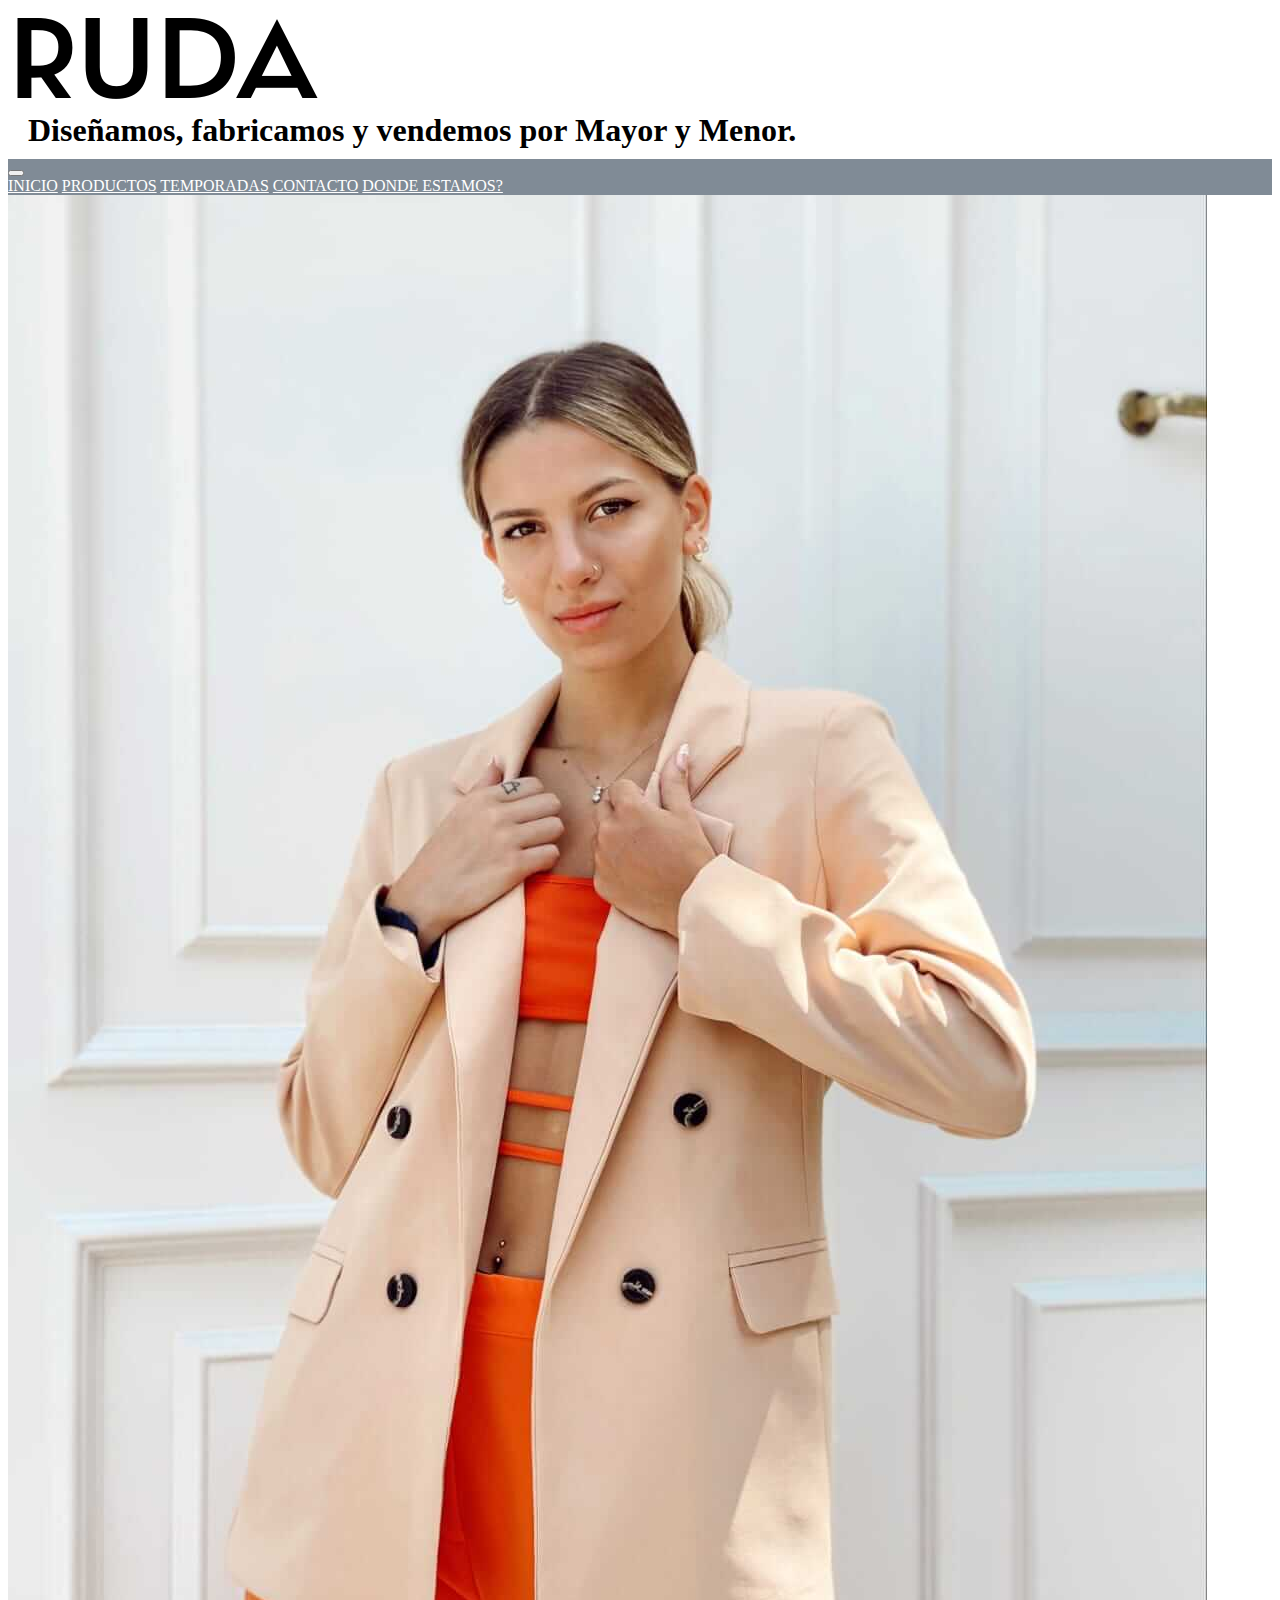
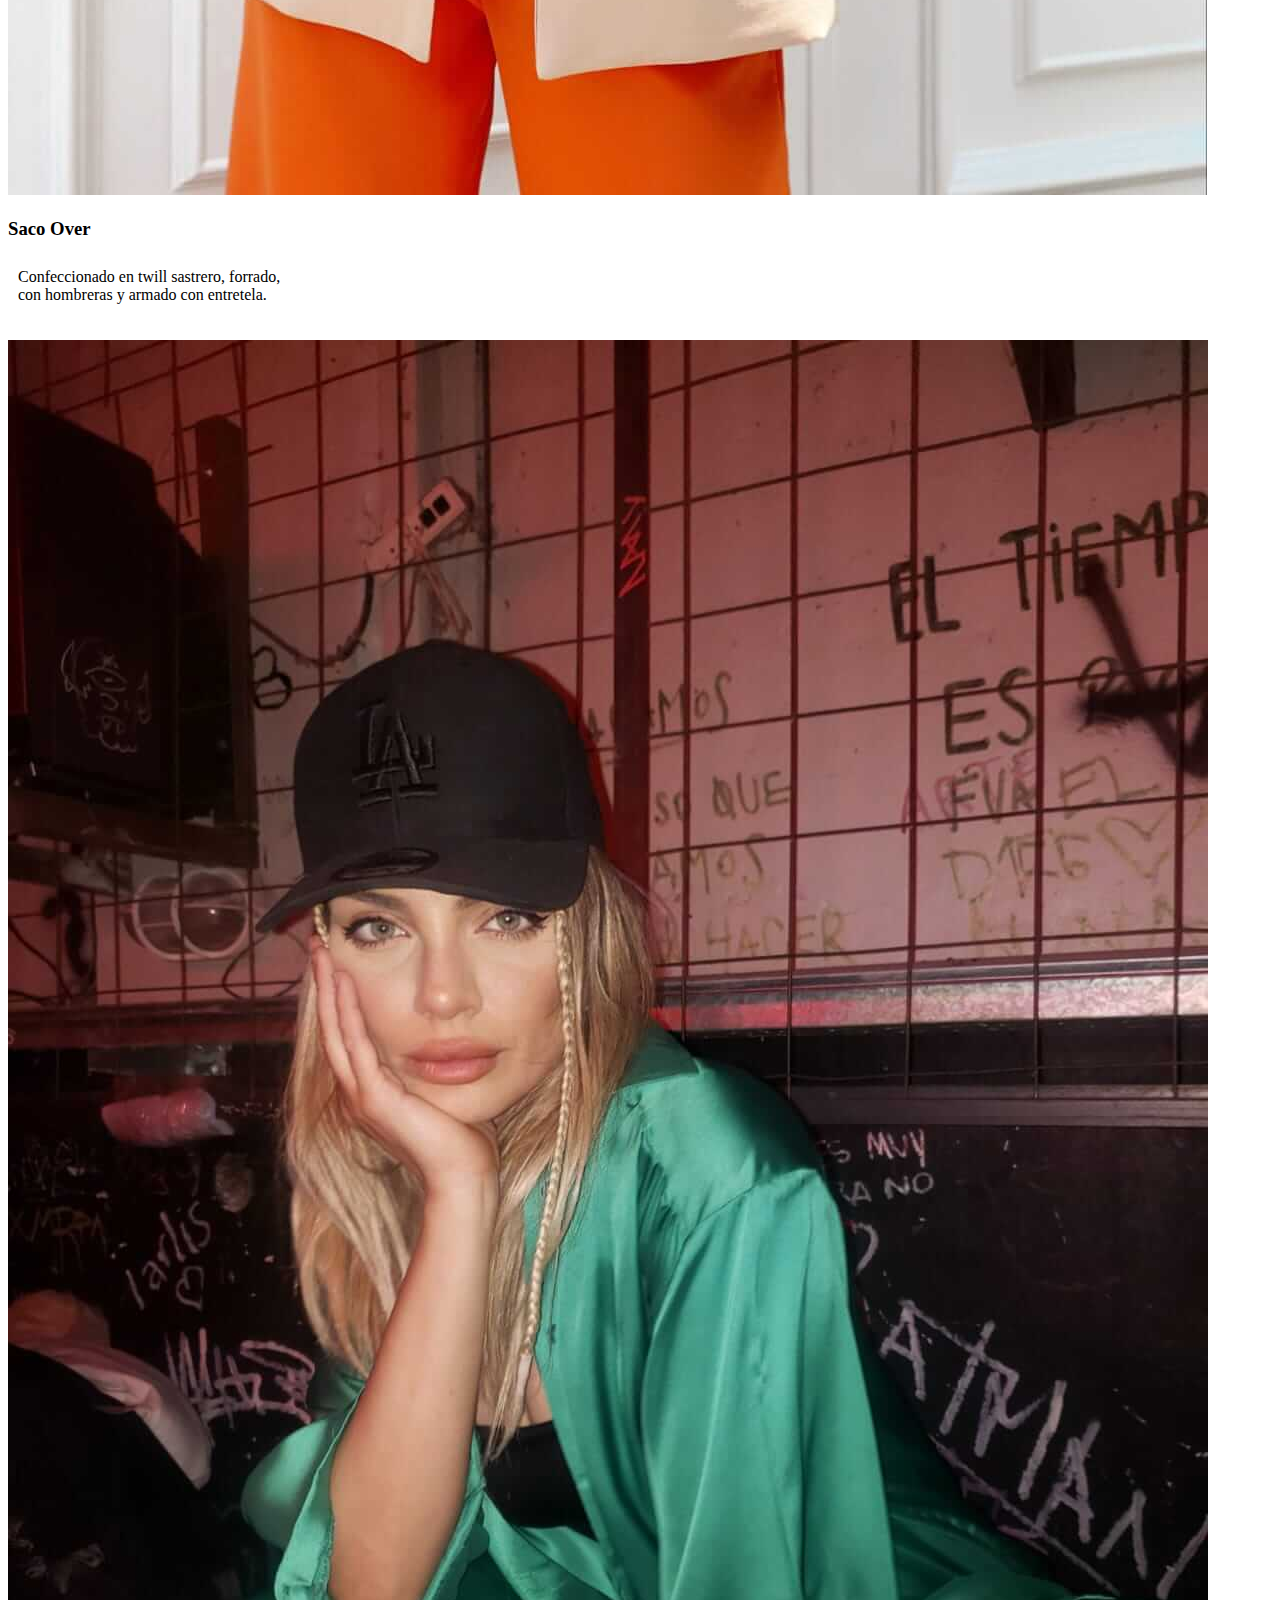
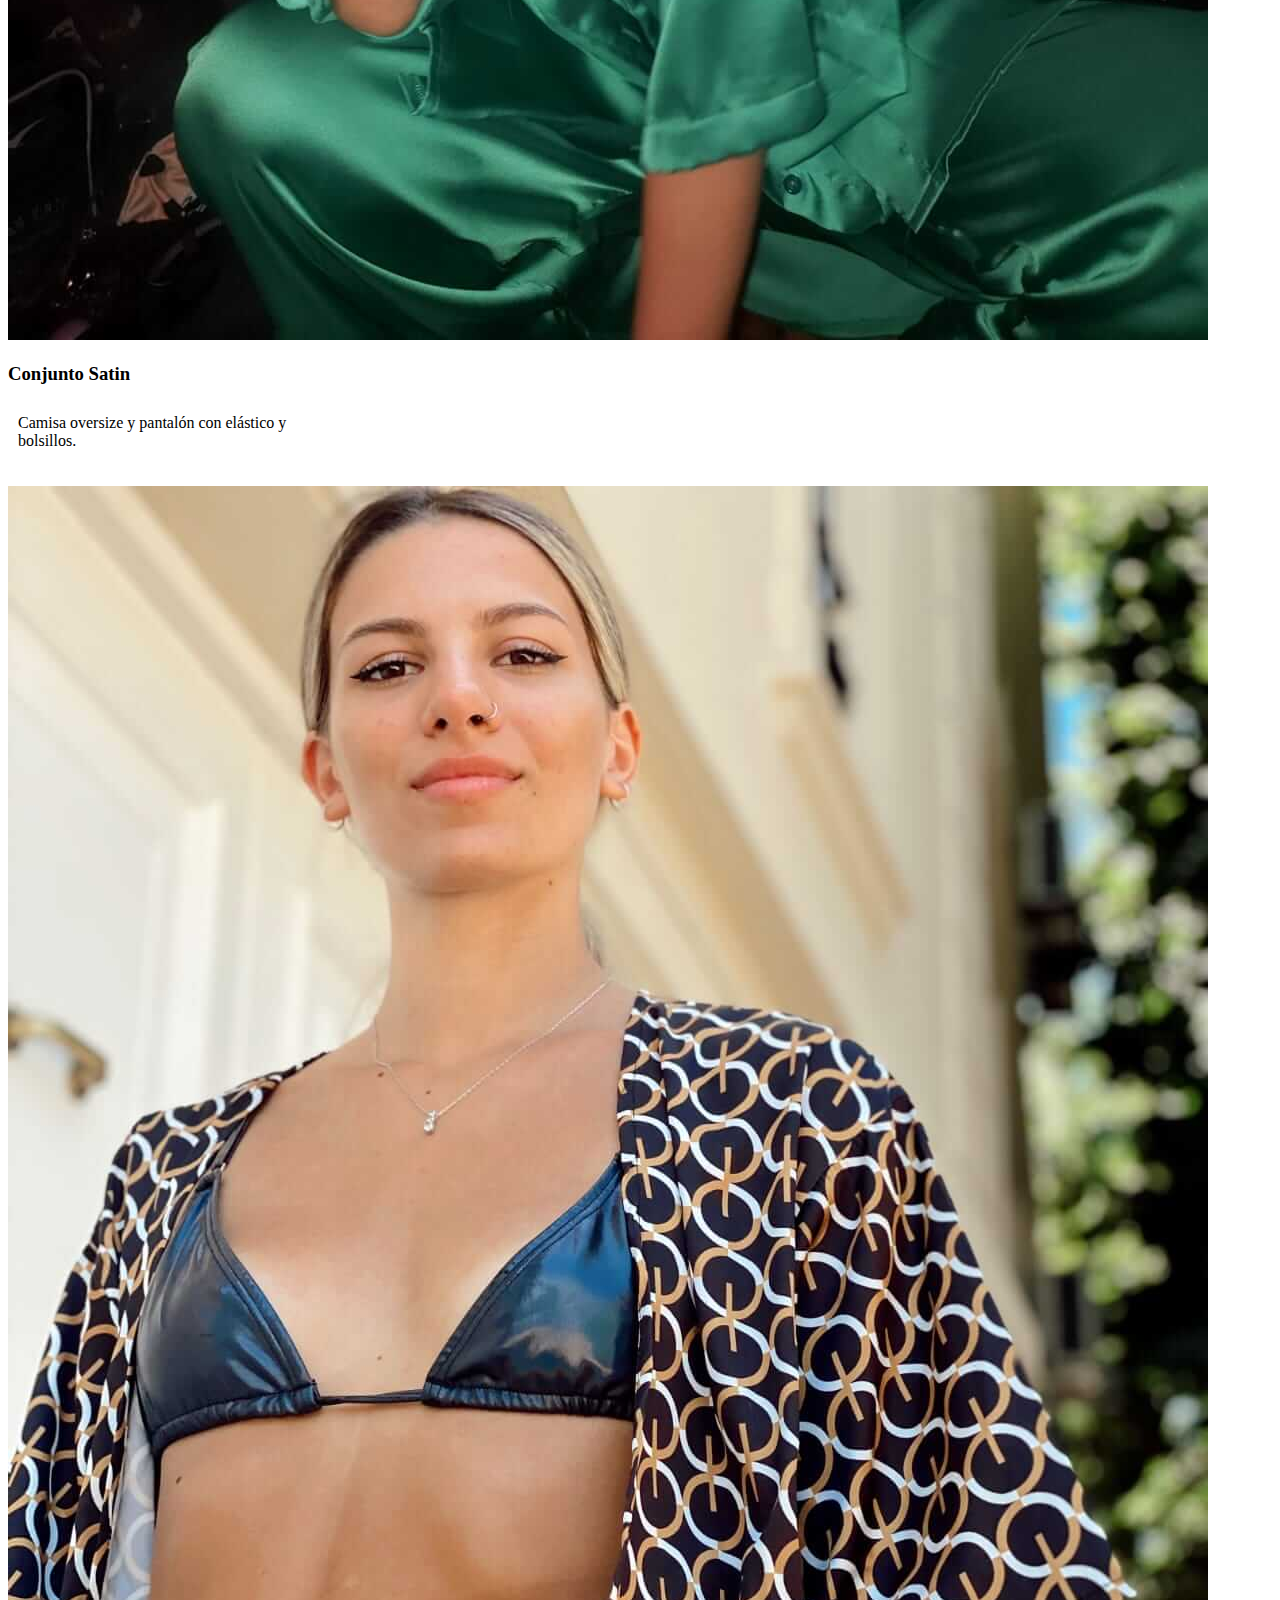
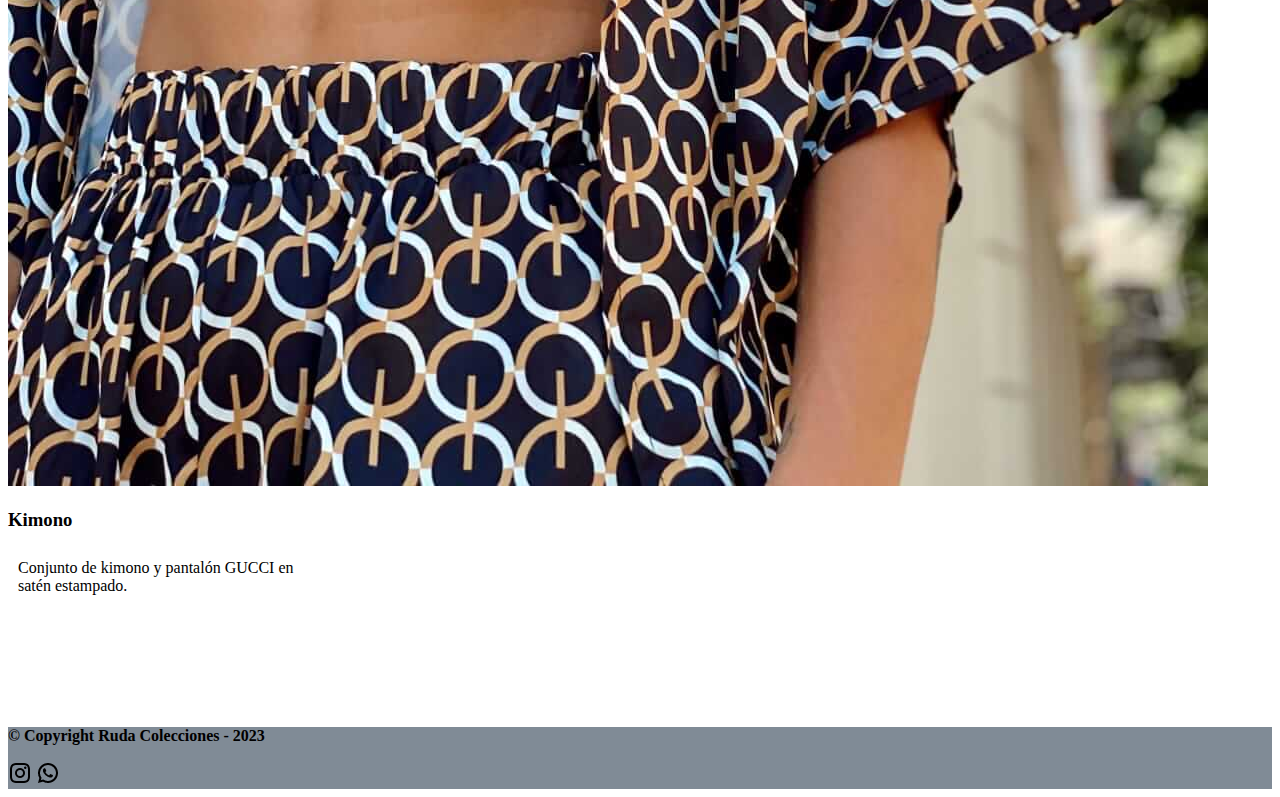
<file: index.html>
<!DOCTYPE html>
<html lang="es">

<head>
    <meta charset="UTF-8">
    <meta http-equiv="X-UA-Compatible" content="IE=edge">
    <meta name="viewport" content="width=device-width, initial-scale=1.0">
    <link rel="shortcut icon" href="images/iconRuda.png">
    <title>Ruda Colecciones</title>
    <!-- Css Bootstrap -->
    <link href="https://cdn.jsdelivr.net/npm/bootstrap@5.3.0-alpha1/dist/css/bootstrap.min.css" rel="stylesheet"
        integrity="sha384-GLhlTQ8iRABdZLl6O3oVMWSktQOp6b7In1Zl3/Jr59b6EGGoI1aFkw7cmDA6j6gD" crossorigin="anonymous">
    <!-- MI CSS -->
    <link rel="stylesheet" href="css/style.css">
</head>

<body class="container-fluid text-center p-0">
    <header class="sticky-top mb-2">
        <a href="index.html">
            <img class="img-efecto" src="images/logoRuda.png" alt="Logo Ruda">
        </a>
        <h1>Diseñamos, fabricamos y vendemos por Mayor y Menor.</h1>
        <!-- Menu de navegacion -->
        <nav class="navbar navbar-expand-lg menu">
            <div class="container-fluid">
                <button class="navbar-toggler ml-auto" type="button" data-bs-toggle="collapse"
                    data-bs-target="#navbarNavAltMarkup" aria-controls="navbarNavAltMarkup" aria-expanded="false"
                    aria-label="Toggle navigation">
                    <span class="navbar-toggler-icon"></span>
                </button>
                <div class="collapse navbar-collapse" id="navbarNavAltMarkup">
                    <div class="navbar-nav mx-auto">
                        <a class="link navbar-brand" href="index.html">INICIO</a>
                        <a class="link navbar-brand" aria-current="page" href="html/productos.html">PRODUCTOS</a>
                        <a class="link navbar-brand" href="html/temporadas.html">TEMPORADAS</a>
                        <a class="link navbar-brand" href="html/contacto.html">CONTACTO</a>
                        <a class="link navbar-brand" href="html/dondeestamos.html">DONDE ESTAMOS?</a>
                    </div>
                </div>
            </div>
        </nav>
    </header>
    <main class="container-fluid main-margin">
        <div class="row mt-5">
            <div class="col-lg-4 col-md-6 col-sm-12 ">
                <div class="imagen">
                    <img class="img-fluid rounded" src="images/fotos/sacooverbeige.jpg" alt="Saco Over Beige">
                    <h3>Saco Over</h3>
                    <p>Confeccionado en twill sastrero, forrado, con hombreras y armado con entretela.</p>
                </div>
            </div>
            <div class="col-lg-4 col-md-6 col-sm-12">
                <div class="imagen">
                    <img class="img-fluid rounded" src="images/fotos/satinverde.jpg" alt="Satin Verde">
                    <h3>Conjunto Satin</h3>
                    <p> Camisa oversize y pantalón con elástico y bolsillos.</p>
                </div>
            </div>
            <div class="col-lg-4 col-md-12 col-sm-12">
                <div class="imagen">
                    <img class="img-fluid rounded" src="images/fotos/kimonogucci.jpg" alt="Kimono GUCCI">
                    <h3>Kimono</h3>
                    <p>Conjunto de kimono y pantalón GUCCI en satén estampado.</p>
                </div>
            </div>
        </div>
    </main>
    <footer class="fixed-bottom p-2">
        <p class="m-1">© Copyright Ruda Colecciones - 2023</p>
        <!-- Enlaces a RRSS -->
        <div>
            <a href="https://www.instagram.com/ruda_colecciones/?hl=es" target="_blank"><img class="img-efecto"
                    src="images/iconInstagram.png" alt="Icono Instagram"></a>
            <a href="https://api.whatsapp.com/send?phone=541159971385&text=Hola+Ruda%21" target="_blank"><img
                    class="img-efecto" src="images/iconWhatsapp.png" alt="Icono Whatsapp"></a>
        </div>
    </footer>

    <!-- Script de Bootstrap -->
    <script src="https://cdn.jsdelivr.net/npm/bootstrap@5.3.0-alpha1/dist/js/bootstrap.bundle.min.js"
        integrity="sha384-w76AqPfDkMBDXo30jS1Sgez6pr3x5MlQ1ZAGC+nuZB+EYdgRZgiwxhTBTkF7CXvN"
        crossorigin="anonymous"></script>
</body>

</html>
</file>
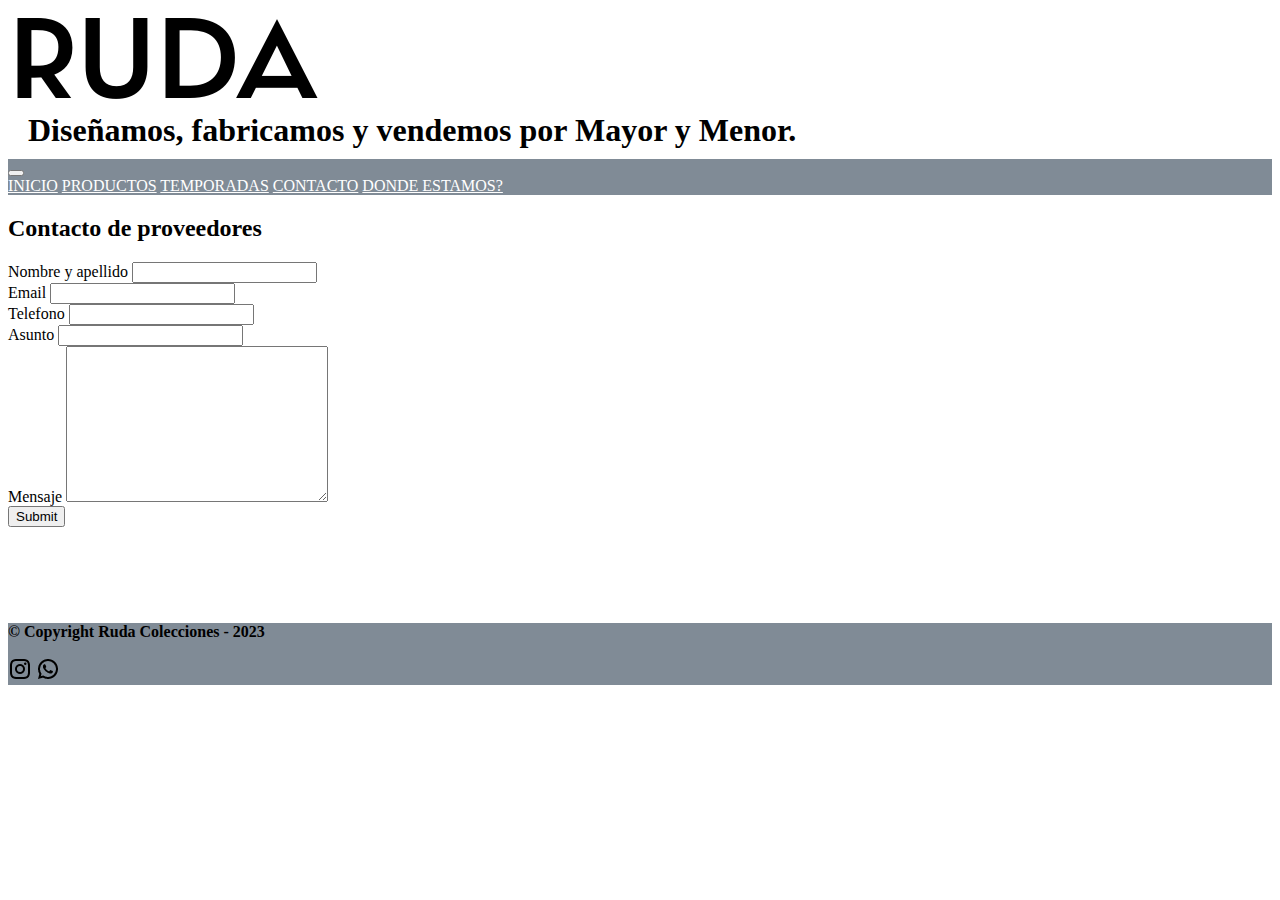
<file: html/contacto.html>
<!DOCTYPE html>
<html lang="es">

<head>
    <meta charset="UTF-8">
    <meta http-equiv="X-UA-Compatible" content="IE=edge">
    <meta name="viewport" content="width=device-width, initial-scale=1.0">
    <link rel="shortcut icon" href="../images/iconRuda.png">
    <title>Contacto | Ruda Colecciones</title>
    <meta name="description" content="Contacto de proveedores para venta de telas.">
    <!-- Css Bootstrap -->
    <link href="https://cdn.jsdelivr.net/npm/bootstrap@5.3.0-alpha1/dist/css/bootstrap.min.css" rel="stylesheet"
        integrity="sha384-GLhlTQ8iRABdZLl6O3oVMWSktQOp6b7In1Zl3/Jr59b6EGGoI1aFkw7cmDA6j6gD" crossorigin="anonymous">
    <!-- MI CSS -->
    <link rel="stylesheet" href="../css/style.css">
</head>

<body class="container-fluid text-center p-0">
    <header class="sticky-top mb-2">
        <a href="../index.html">
            <img class="img-efecto" src="../images/logoRuda.png" alt="Logo Ruda">
        </a>
        <h1>Diseñamos, fabricamos y vendemos por Mayor y Menor.</h1>
        <!-- Menu de navegacion -->
        <nav class="navbar navbar-expand-lg menu">
            <div class="container-fluid">
                <button class="navbar-toggler ml-auto" type="button" data-bs-toggle="collapse"
                    data-bs-target="#navbarNavAltMarkup" aria-controls="navbarNavAltMarkup" aria-expanded="false"
                    aria-label="Toggle navigation">
                    <span class="navbar-toggler-icon"></span>
                </button>
                <div class="collapse navbar-collapse" id="navbarNavAltMarkup">
                    <div class="navbar-nav mx-auto">
                        <a class="link navbar-brand" href="../index.html">INICIO</a>
                        <a class="link navbar-brand" aria-current="page" href="productos.html">PRODUCTOS</a>
                        <a class="link navbar-brand" href="temporadas.html">TEMPORADAS</a>
                        <a class="link navbar-brand" href="contacto.html">CONTACTO</a>
                        <a class="link navbar-brand" href="dondeestamos.html">DONDE ESTAMOS?</a>
                    </div>
                </div>
            </div>
        </nav>
    </header>
    <main class="main-margin">
        <h2>Contacto de proveedores</h2>
        <div class="container  versionmobile border rounded shadow-sm p-3 mb-5 bg-light">
            <form class="row g-3">
                <div class="col-md-6">
                    <label for="nombre" class="form-label">Nombre y apellido</label>
                    <input type="text" class="form-control" id="nombre">
                </div>
                <div class="col-md-6">
                    <label for="email" class="form-label">Email</label>
                    <input type="email" class="form-control" id="email">
                </div>
                <div class="col-md-6">
                    <label for="telefono" class="form-label">Telefono</label>
                    <input type="telefono" class="form-control" id="telefono">
                </div>
                <div class="col-md-6">
                    <label for="asunto" class="form-label">Asunto</label>
                    <input type="asunto" class="form-control" id="asunto">
                </div>
                <div class="col-md-12">
                    <label for="mensaje" class="form-label">Mensaje</label>
                    <textarea name="" class="form-control" id="mensaje" cols="30" rows="10"></textarea>
                </div>
                <div class="col-md-12 mb-3">
                    <input type="submit" class="btn btn-secondary btn-lg img-efecto">
                </div>
            </form>
        </div>
    </main>
    <footer class="fixed-bottom p-2">
        <p class="m-1">© Copyright Ruda Colecciones - 2023</p>
        <!-- Enlaces a RRSS -->
        <div>
            <a href="https://www.instagram.com/ruda_colecciones/?hl=es" target="_blank"><img class="img-efecto"
                    src="../images/iconInstagram.png" alt="Icono Instagram"></a>
            <a href="https://api.whatsapp.com/send?phone=541159971385&text=Hola+Ruda%21" target="_blank"><img
                    class="img-efecto" src="../images/iconWhatsapp.png" alt="Icono Whatsapp"></a>
        </div>
    </footer>

    <!-- Script de Bootstrap -->
    <script src="https://cdn.jsdelivr.net/npm/bootstrap@5.3.0-alpha1/dist/js/bootstrap.bundle.min.js"
        integrity="sha384-w76AqPfDkMBDXo30jS1Sgez6pr3x5MlQ1ZAGC+nuZB+EYdgRZgiwxhTBTkF7CXvN"
        crossorigin="anonymous"></script>
</body>

</html>
</file>
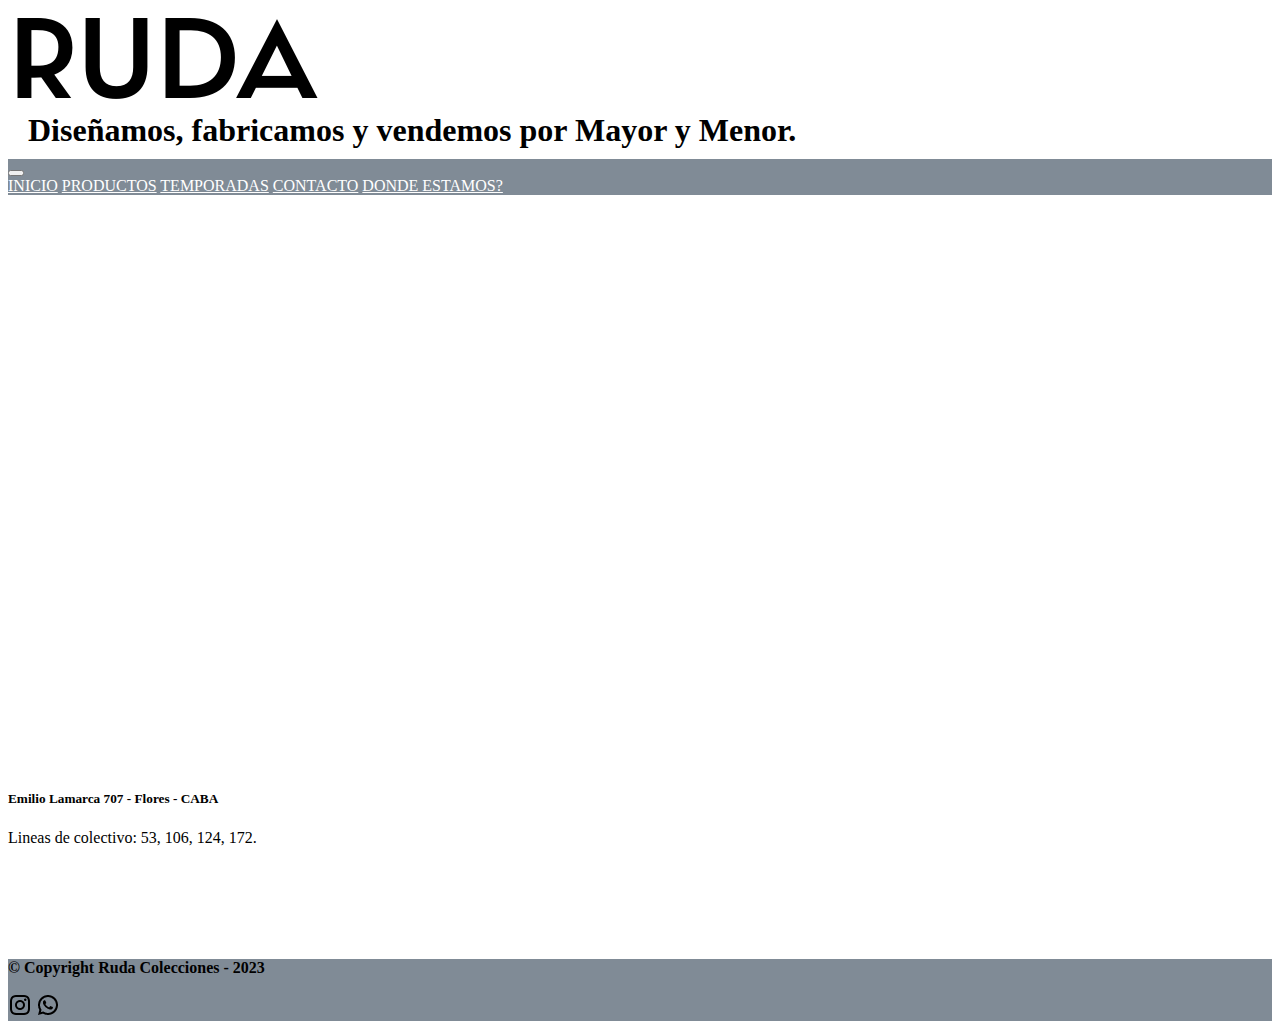
<file: html/dondeestamos.html>
<!DOCTYPE html>
<html lang="es">

<head>
    <meta charset="UTF-8">
    <meta http-equiv="X-UA-Compatible" content="IE=edge">
    <meta name="viewport" content="width=device-width, initial-scale=1.0">
	<link rel="shortcut icon" href="../images/iconRuda.png">
    <title>Ruda Colecciones</title>
    <!-- Css Bootstrap -->
    <link href="https://cdn.jsdelivr.net/npm/bootstrap@5.3.0-alpha1/dist/css/bootstrap.min.css" rel="stylesheet"
        integrity="sha384-GLhlTQ8iRABdZLl6O3oVMWSktQOp6b7In1Zl3/Jr59b6EGGoI1aFkw7cmDA6j6gD" crossorigin="anonymous">
    <!-- MI CSS -->
    <link rel="stylesheet" href="../css/style.css">
</head>

<body class="container-fluid text-center p-0">
    <header class="sticky-top mb-2">
        <a href="../index.html">
            <img class="img-efecto" src="../images/logoRuda.png" alt="Logo Ruda">
        </a>
        <h1>Diseñamos, fabricamos y vendemos por Mayor y Menor.</h1>
        <!-- Menu de navegacion -->
        <nav class="navbar navbar-expand-lg menu">
            <div class="container-fluid">
                <button class="navbar-toggler ml-auto" type="button" data-bs-toggle="collapse"
                    data-bs-target="#navbarNavAltMarkup" aria-controls="navbarNavAltMarkup" aria-expanded="false"
                    aria-label="Toggle navigation">
                    <span class="navbar-toggler-icon"></span>
                </button>
                <div class="collapse navbar-collapse" id="navbarNavAltMarkup">
                    <div class="navbar-nav mx-auto">
                        <a class="link navbar-brand" href="../index.html">INICIO</a>
                        <a class="link navbar-brand" aria-current="page" href="productos.html">PRODUCTOS</a>
                        <a class="link navbar-brand" href="temporadas.html">TEMPORADAS</a>
                        <a class="link navbar-brand" href="contacto.html">CONTACTO</a>
                        <a class="link navbar-brand" href="dondeestamos.html">DONDE ESTAMOS?</a>
                    </div>
                </div>
            </div>
        </nav>
    </header>
    <main class="main-margin">
        <iframe class="maps container-fluid w-75 border rounded shadow-sm"
            src="https://www.google.com/maps/embed?pb=!1m18!1m12!1m3!1d3283.1788579122203!2d-58.48234468421647!3d-34.62492016612841!2m3!1f0!2f0!3f0!3m2!1i1024!2i768!4f13.1!3m3!1m2!1s0x95bcc9eb58988591%3A0x38b5b58b73818754!2sEmilio%20Lamarca%20707%2C%20C1407DFO%20CABA!5e0!3m2!1ses!2sar!4v1674505797867!5m2!1ses!2sar"
            style="border:0;" allowfullscreen="" loading="lazy" referrerpolicy="no-referrer-when-downgrade">
        </iframe>
        <h5>Emilio Lamarca 707 - Flores - CABA</h5>
        <p>Lineas de colectivo: 53, 106, 124, 172.</p>
    </main>
    <footer class="fixed-bottom p-2">
        <p class="m-1">© Copyright Ruda Colecciones - 2023</p>
        <!-- Enlaces a RRSS -->
        <div>
            <a href="https://www.instagram.com/ruda_colecciones/?hl=es" target="_blank"><img class="img-efecto"
                    src="../images/iconInstagram.png" alt="Icono Instagram"></a>
            <a href="https://api.whatsapp.com/send?phone=541159971385&text=Hola+Ruda%21" target="_blank"><img class="img-efecto"
                    src="../images/iconWhatsapp.png" alt="Icono Whatsapp"></a>
        </div>
    </footer>

    <!-- Script de Bootstrap -->
    <script src="https://cdn.jsdelivr.net/npm/bootstrap@5.3.0-alpha1/dist/js/bootstrap.bundle.min.js"
        integrity="sha384-w76AqPfDkMBDXo30jS1Sgez6pr3x5MlQ1ZAGC+nuZB+EYdgRZgiwxhTBTkF7CXvN"
        crossorigin="anonymous"></script>
</body>

</html>
</file>
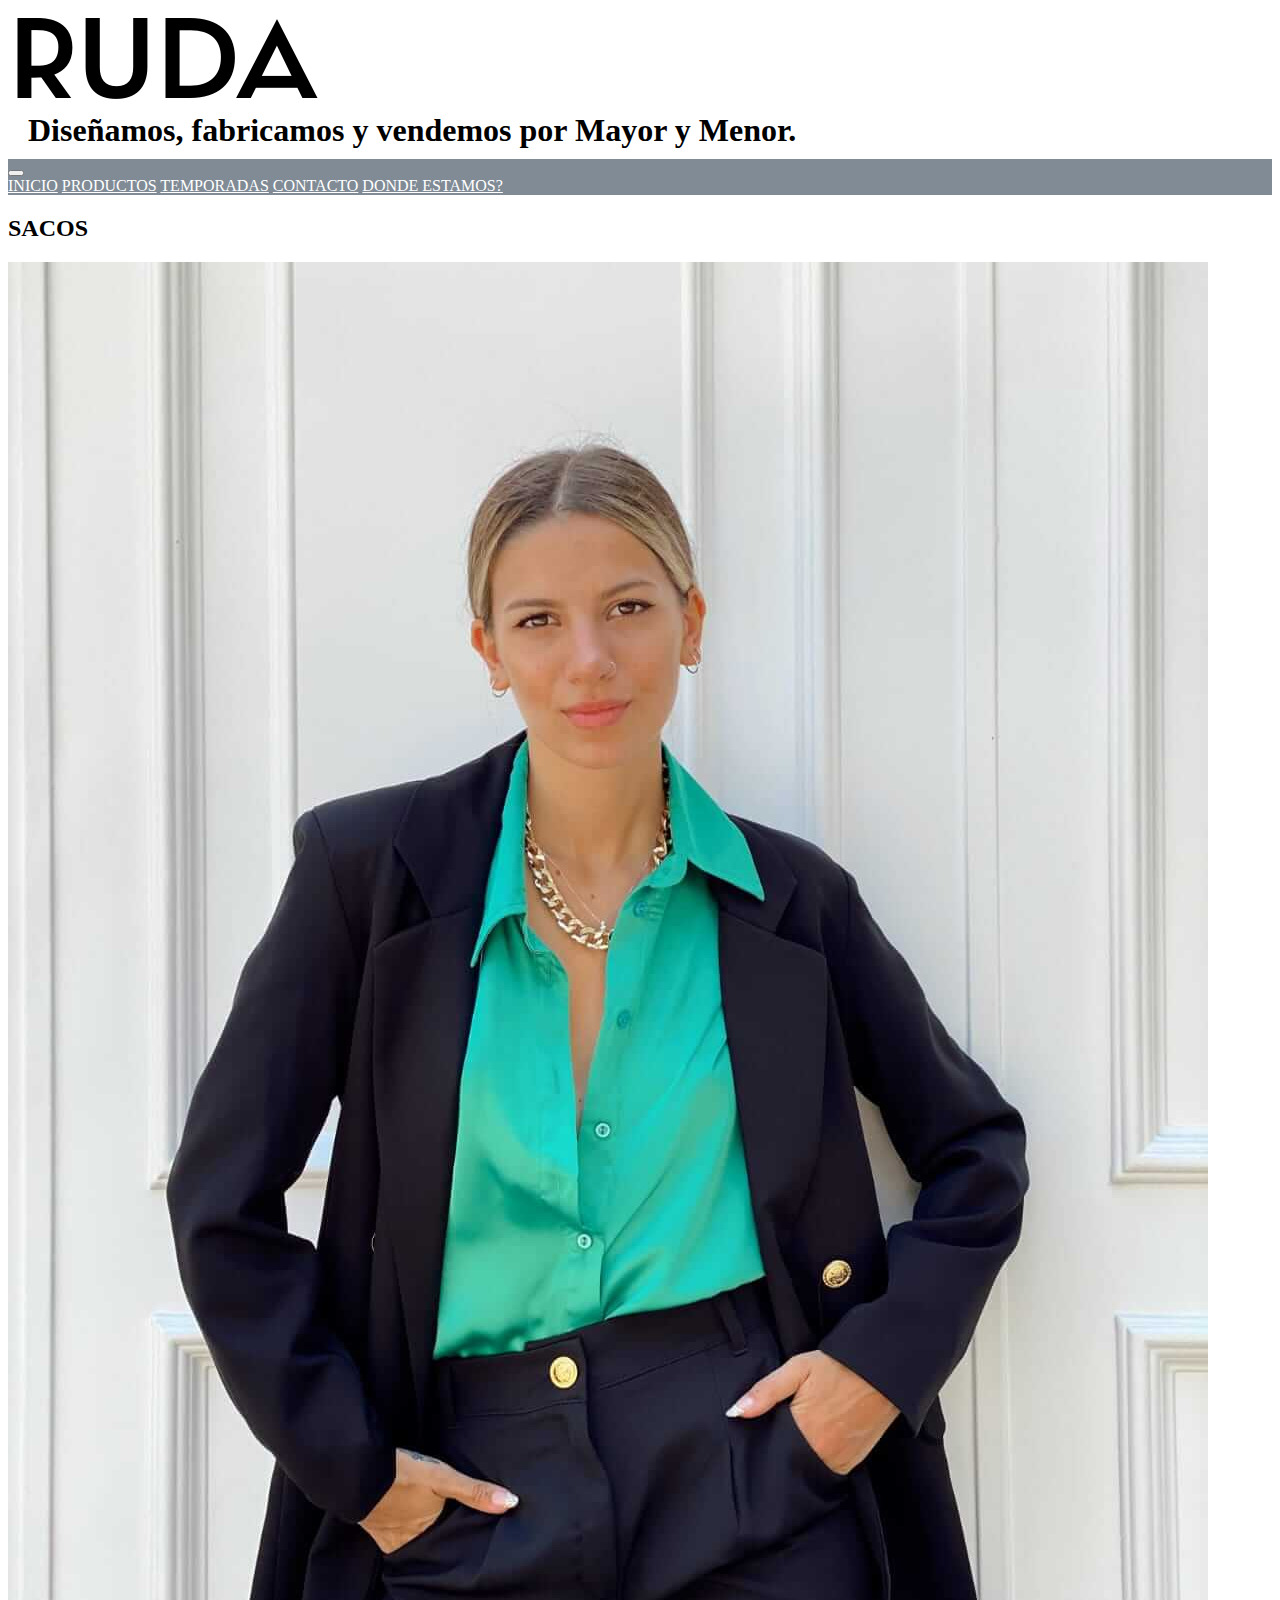
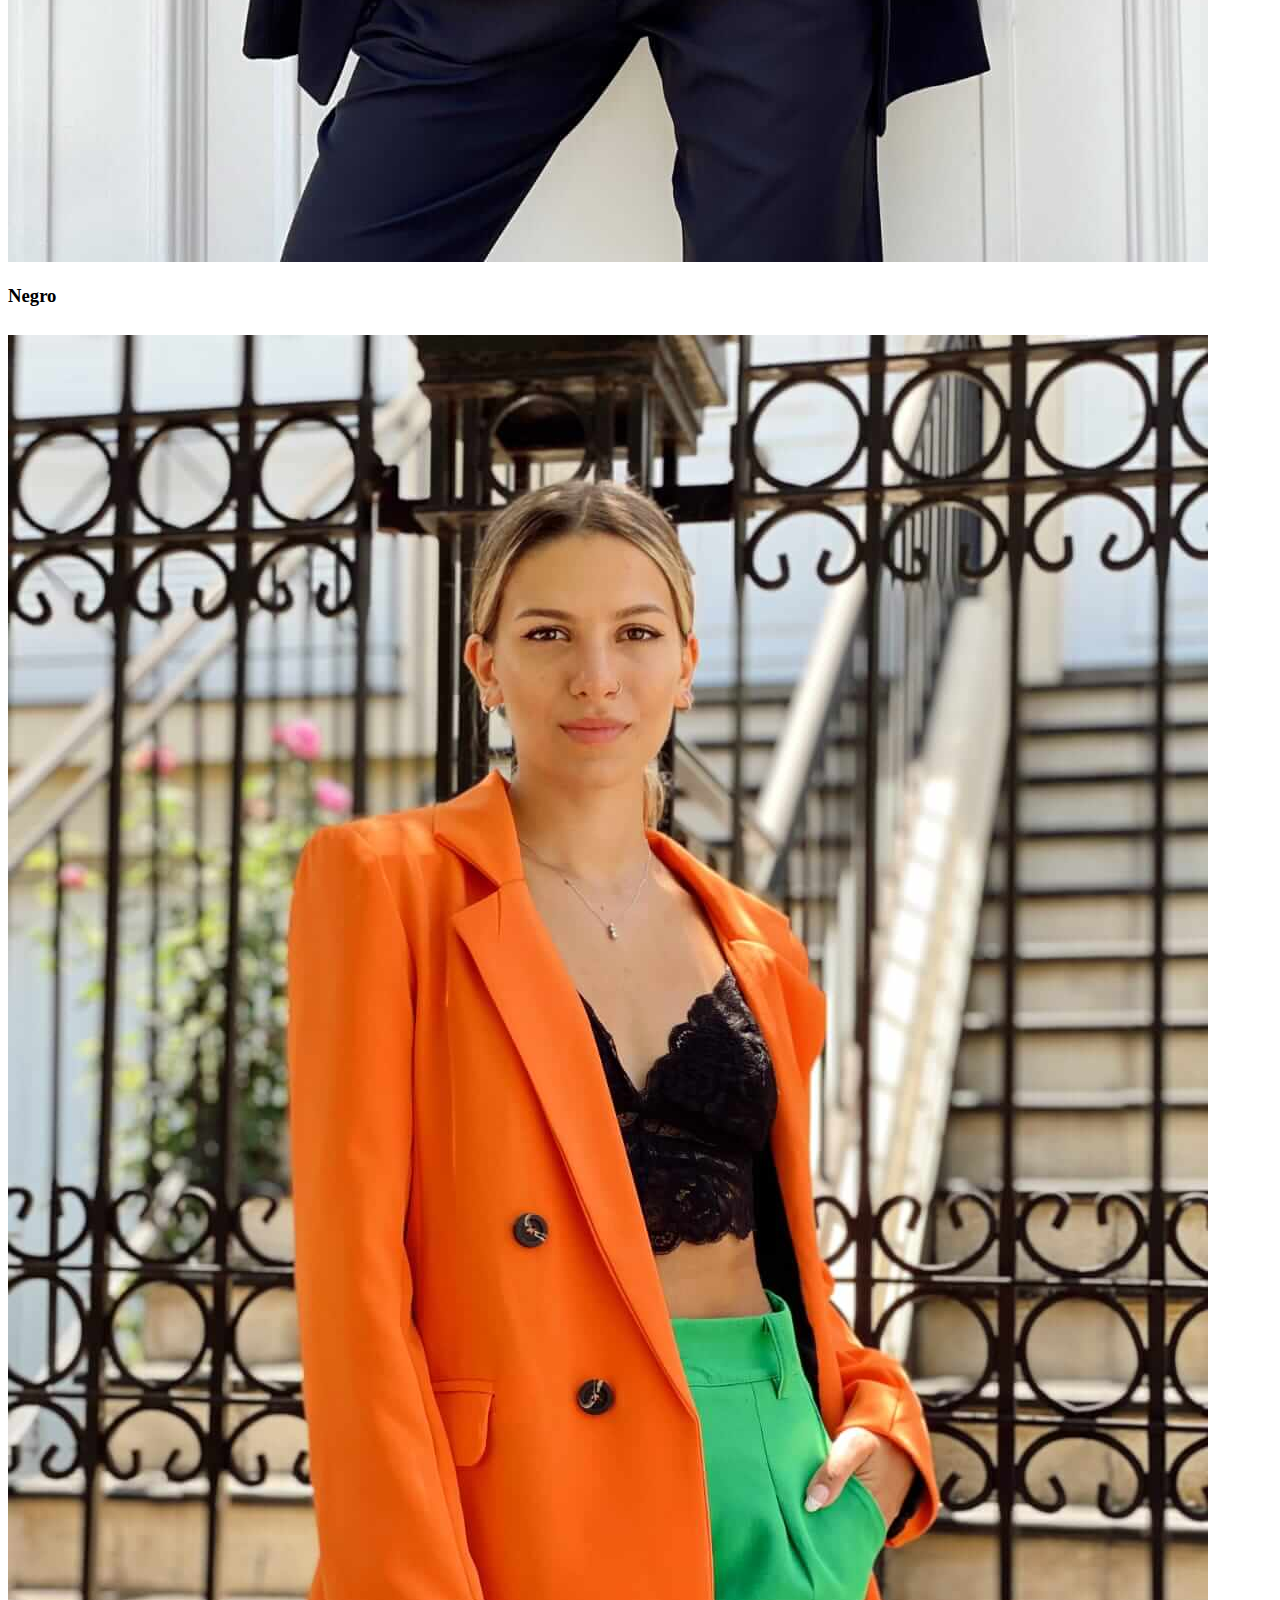
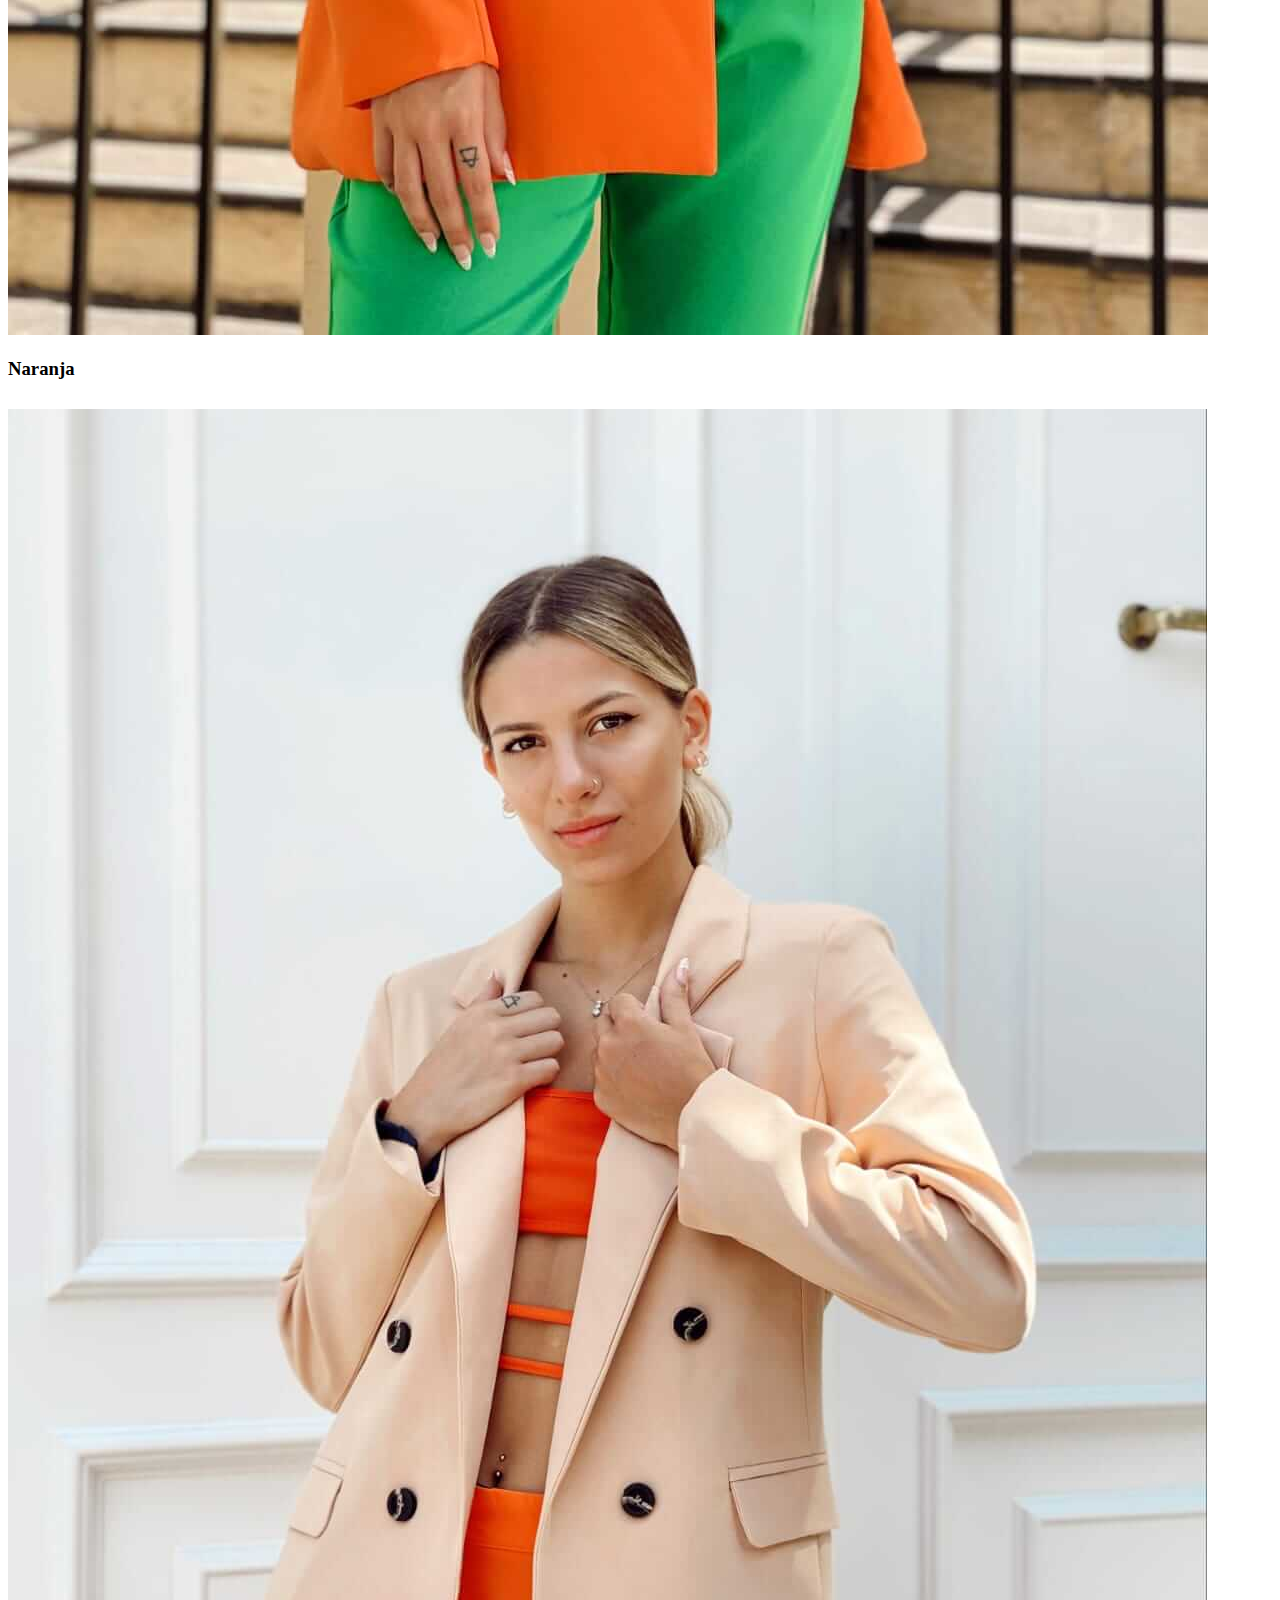
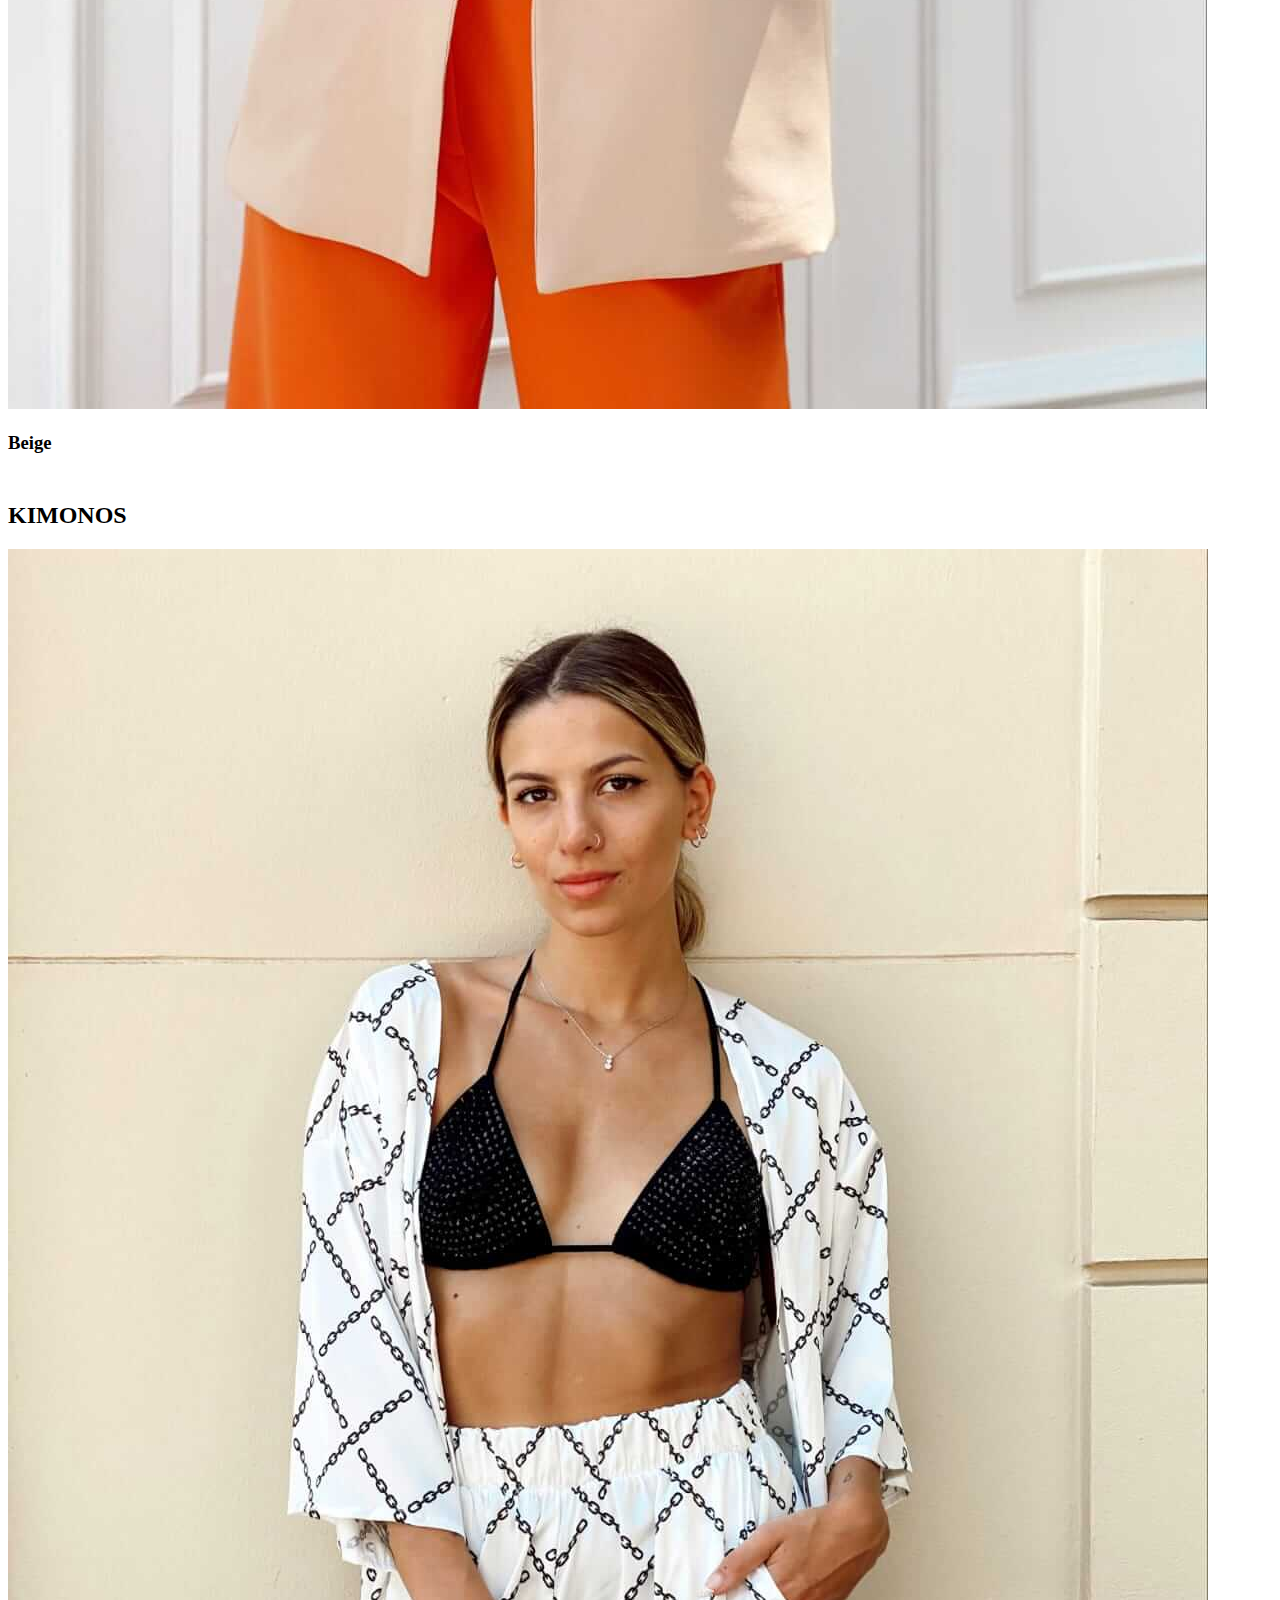
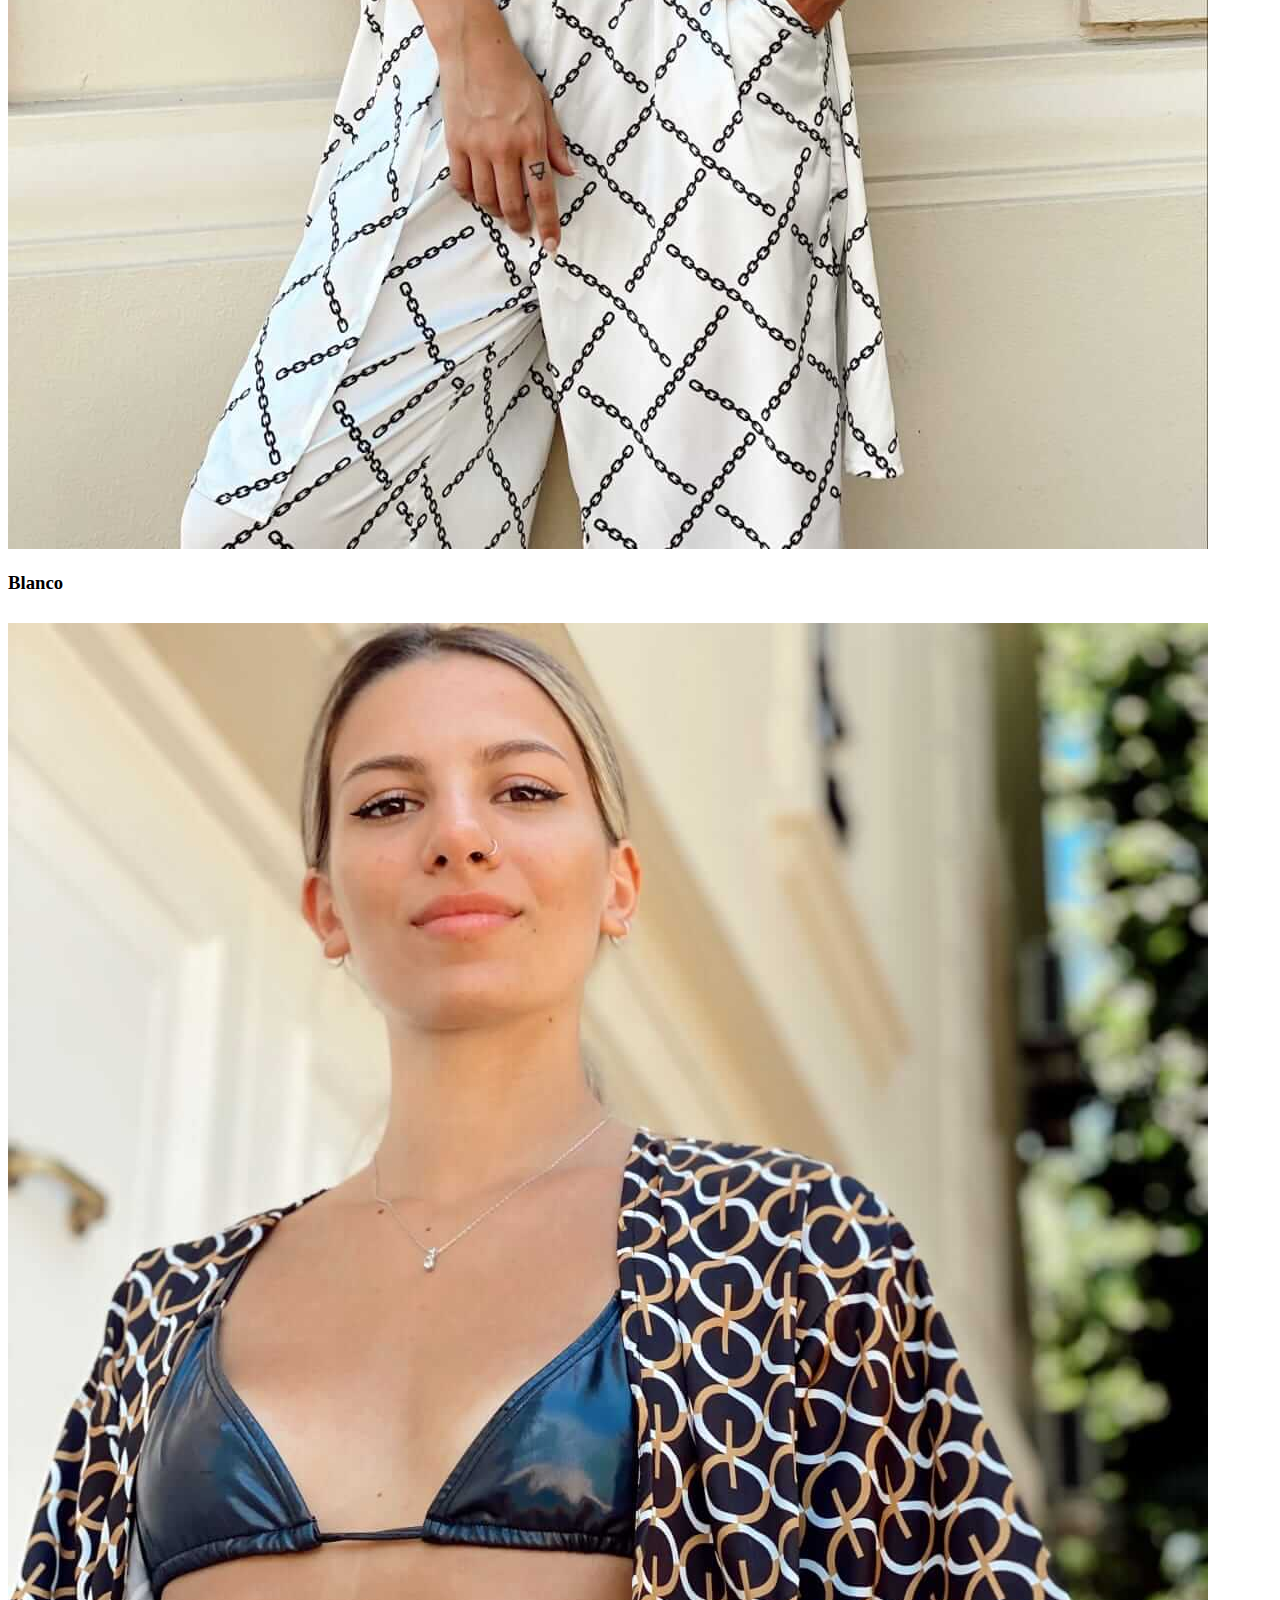
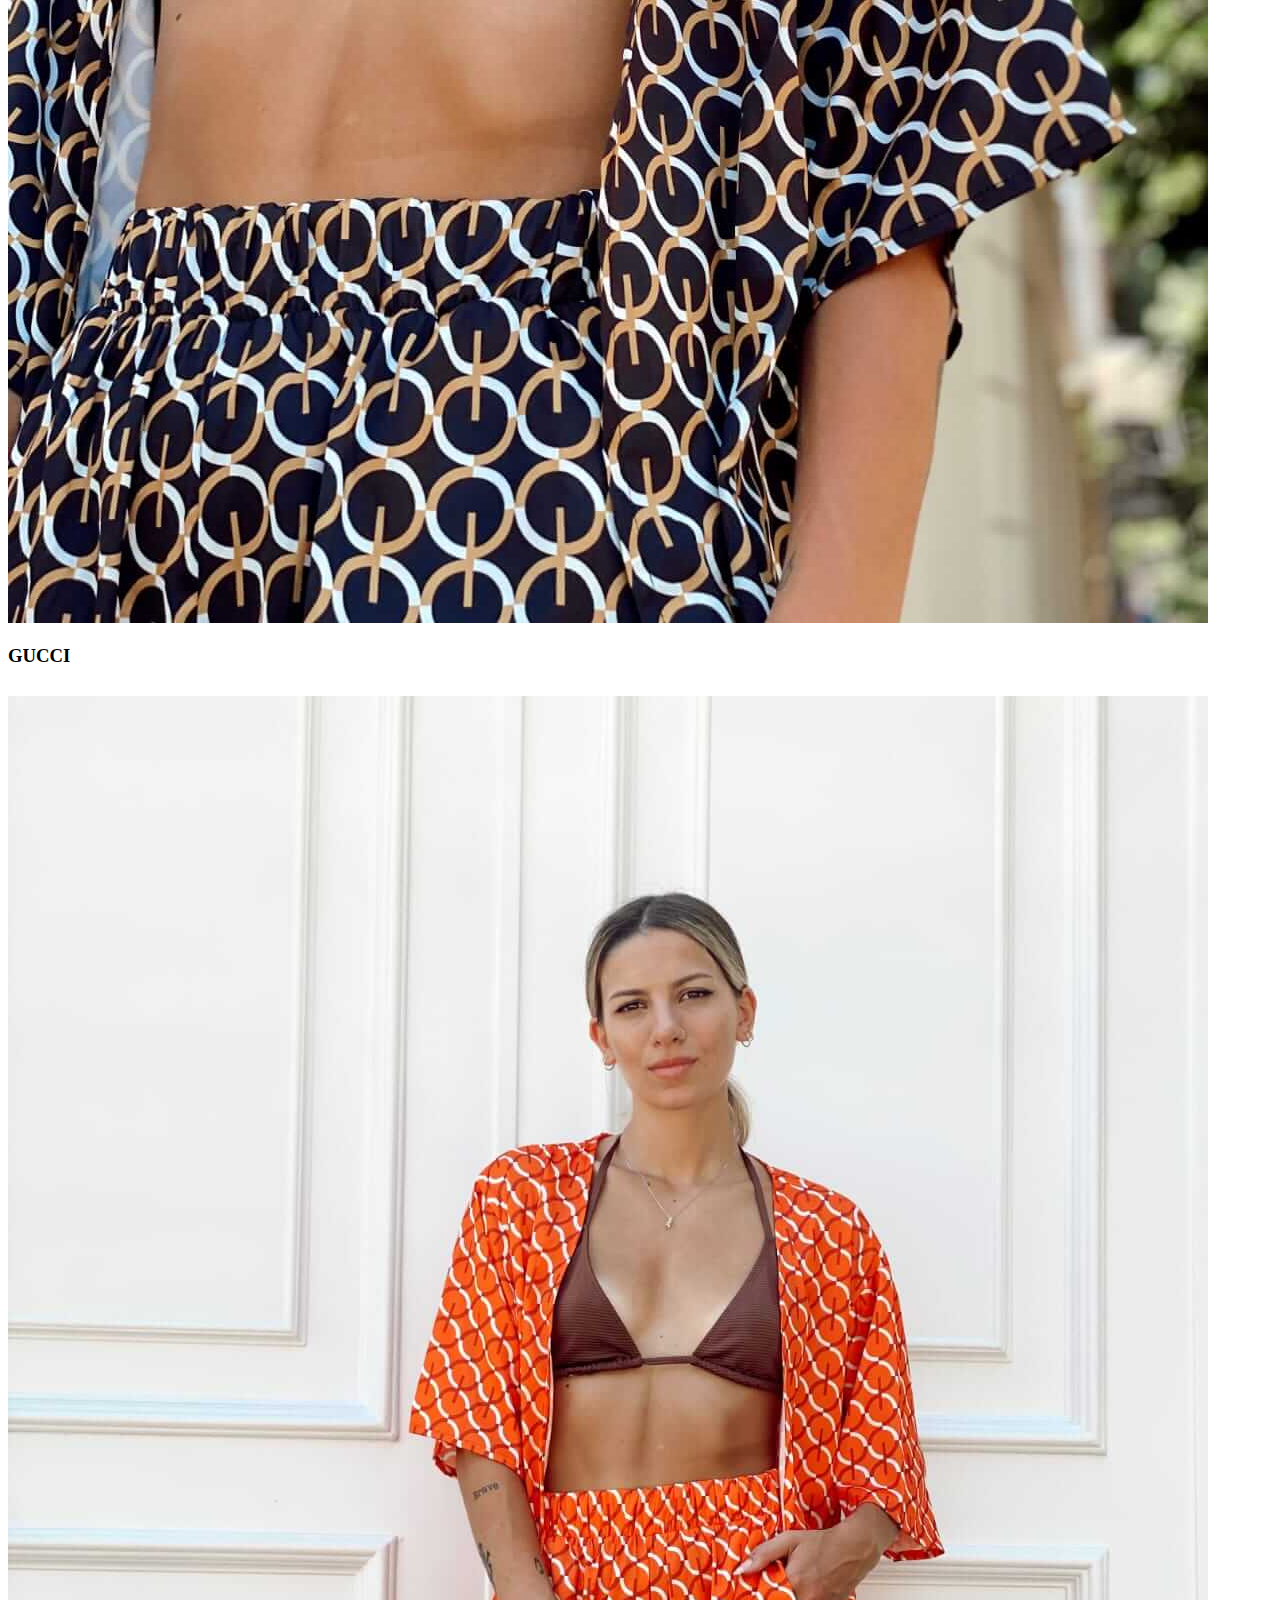
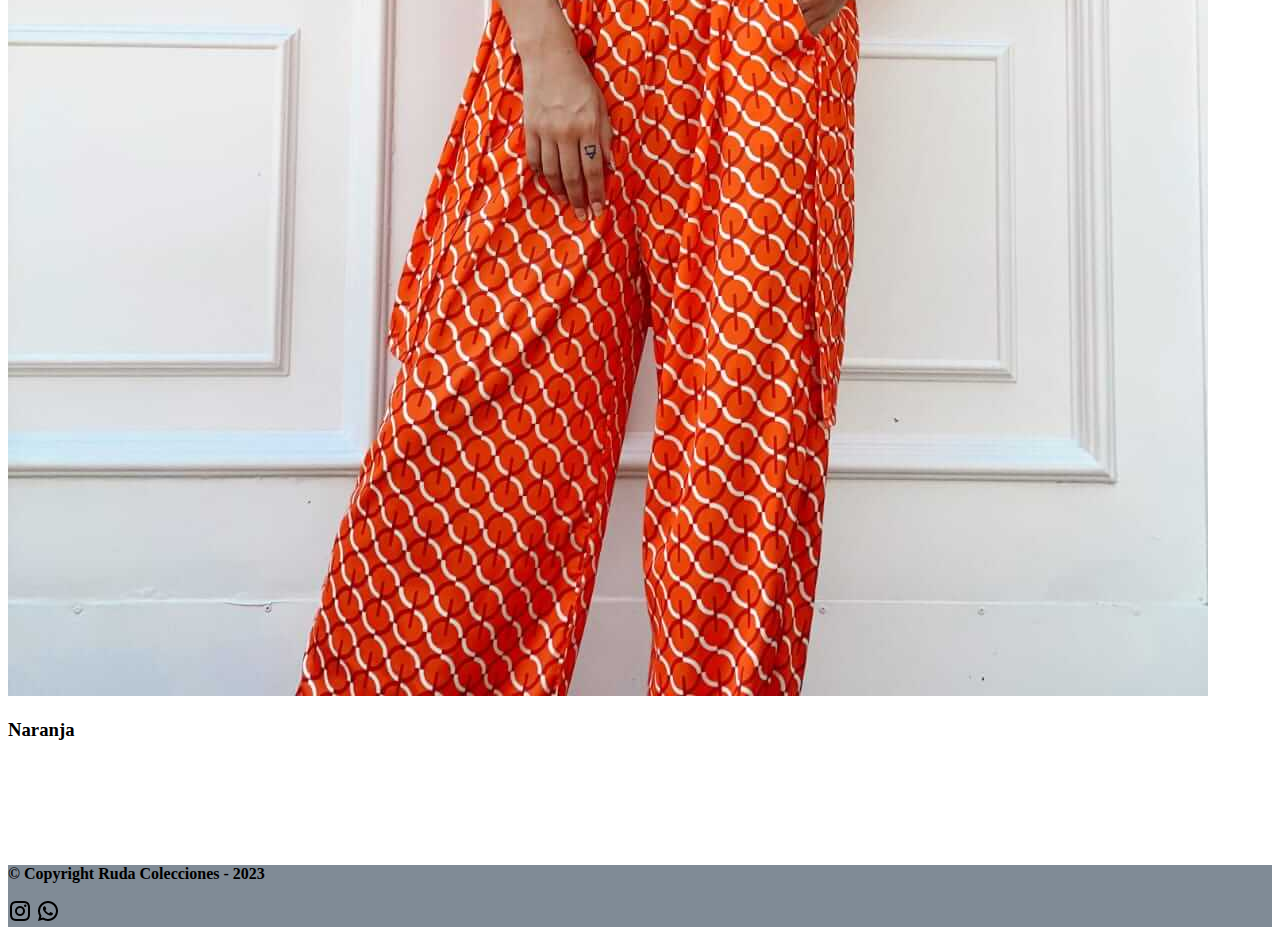
<file: html/productos.html>
<!DOCTYPE html>
<html lang="es">

<head>
    <meta charset="UTF-8">
    <meta http-equiv="X-UA-Compatible" content="IE=edge">
    <meta name="viewport" content="width=device-width, initial-scale=1.0">
    <link rel="shortcut icon" href="../images/iconRuda.png">
    <title>Productos | Ruda Colecciones</title>
    <meta name="description" content="Algunos de nuestros mejores modelos.">
    <!-- Css Bootstrap -->
    <link href="https://cdn.jsdelivr.net/npm/bootstrap@5.3.0-alpha1/dist/css/bootstrap.min.css" rel="stylesheet"
        integrity="sha384-GLhlTQ8iRABdZLl6O3oVMWSktQOp6b7In1Zl3/Jr59b6EGGoI1aFkw7cmDA6j6gD" crossorigin="anonymous">
    <!-- MI CSS -->
    <link rel="stylesheet" href="../css/style.css">
</head>

<body class="container-fluid text-center p-0">
    <header class="sticky-top mb-2">
        <a href="../index.html">
            <img class="img-efecto" src="../images/logoRuda.png" alt="Logo Ruda">
        </a>
        <h1>Diseñamos, fabricamos y vendemos por Mayor y Menor.</h1>
        <!-- Menu de navegacion -->
        <nav class="navbar navbar-expand-lg menu">
            <div class="container-fluid">
                <button class="navbar-toggler ml-auto" type="button" data-bs-toggle="collapse"
                    data-bs-target="#navbarNavAltMarkup" aria-controls="navbarNavAltMarkup" aria-expanded="false"
                    aria-label="Toggle navigation">
                    <span class="navbar-toggler-icon"></span>
                </button>
                <div class="collapse navbar-collapse" id="navbarNavAltMarkup">
                    <div class="navbar-nav mx-auto">
                        <a class="link navbar-brand" href="../index.html">INICIO</a>
                        <a class="link navbar-brand" aria-current="page" href="productos.html">PRODUCTOS</a>
                        <a class="link navbar-brand" href="temporadas.html">TEMPORADAS</a>
                        <a class="link navbar-brand" href="contacto.html">CONTACTO</a>
                        <a class="link navbar-brand" href="dondeestamos.html">DONDE ESTAMOS?</a>
                    </div>
                </div>
            </div>
        </nav>
    </header>
    <main class="container-fluid main-margin">
        <div class="row">
            <h2 class="h2-productos">SACOS</h2>
            <div class="col-lg-4 col-md-6 col-sm-12">
                <div class="imagen">
                    <img class="img-fluid rounded" src="../images/fotos/sacoovernegro.jpg" alt="Over Negro">
                    <h3>Negro</h3>
                </div>
            </div>
            <div class="col-lg-4 col-md-6 col-sm-12">
                <div class="imagen">
                    <img class="img-fluid rounded" src="../images/fotos/sacoovernaranja.jpg" alt="Over Naranja">
                    <h3>Naranja</h3>
                </div>
            </div>
            <div class="col-lg-4 col-md-12 col-sm-12">
                <div class="imagen">
                    <img class="img-fluid rounded" src="../images/fotos/sacooverbeige.jpg" alt="Over Beige">
                    <h3>Beige</h3>
                </div>
            </div>
            <h2 class="h2-productos">KIMONOS</h2>
            <div class="col-lg-4 col-md-6 col-sm-12">
                <div class="imagen">
                    <img class="img-fluid rounded" src="../images/fotos/kimonoblanco.jpg" alt="Kimono Blanco">
                    <h3>Blanco</h3>
                </div>
            </div>
            <div class="col-lg-4 col-md-6 col-sm-12">
                <div class="imagen">
                    <img class="img-fluid rounded" src="../images/fotos/kimonogucci.jpg" alt="Kimono GUCCI">
                    <h3>GUCCI</h3>
                </div>
            </div>
            <div class="col-lg-4 col-md-12 col-sm-12">
                <div class="imagen">
                    <img class="img-fluid rounded" src="../images/fotos/kimononaranja.jpg" alt="Kimono Naranja">
                    <h3>Naranja</h3>
                </div>
            </div>
        </div>
    </main>
    <footer class="fixed-bottom p-2">
        <p class="m-1">© Copyright Ruda Colecciones - 2023</p>
        <!-- Enlaces a RRSS -->
        <div>
            <a href="https://www.instagram.com/ruda_colecciones/?hl=es" target="_blank"><img class="img-efecto"
                    src="../images/iconInstagram.png" alt="Icono Instagram"></a>
            <a href="https://api.whatsapp.com/send?phone=541159971385&text=Hola+Ruda%21" target="_blank"><img
                    class="img-efecto" src="../images/iconWhatsapp.png" alt="Icono Whatsapp"></a>
        </div>
    </footer>

    <!-- Script de Bootstrap -->
    <script src="https://cdn.jsdelivr.net/npm/bootstrap@5.3.0-alpha1/dist/js/bootstrap.bundle.min.js"
        integrity="sha384-w76AqPfDkMBDXo30jS1Sgez6pr3x5MlQ1ZAGC+nuZB+EYdgRZgiwxhTBTkF7CXvN"
        crossorigin="anonymous"></script>
</body>

</html>
</file>
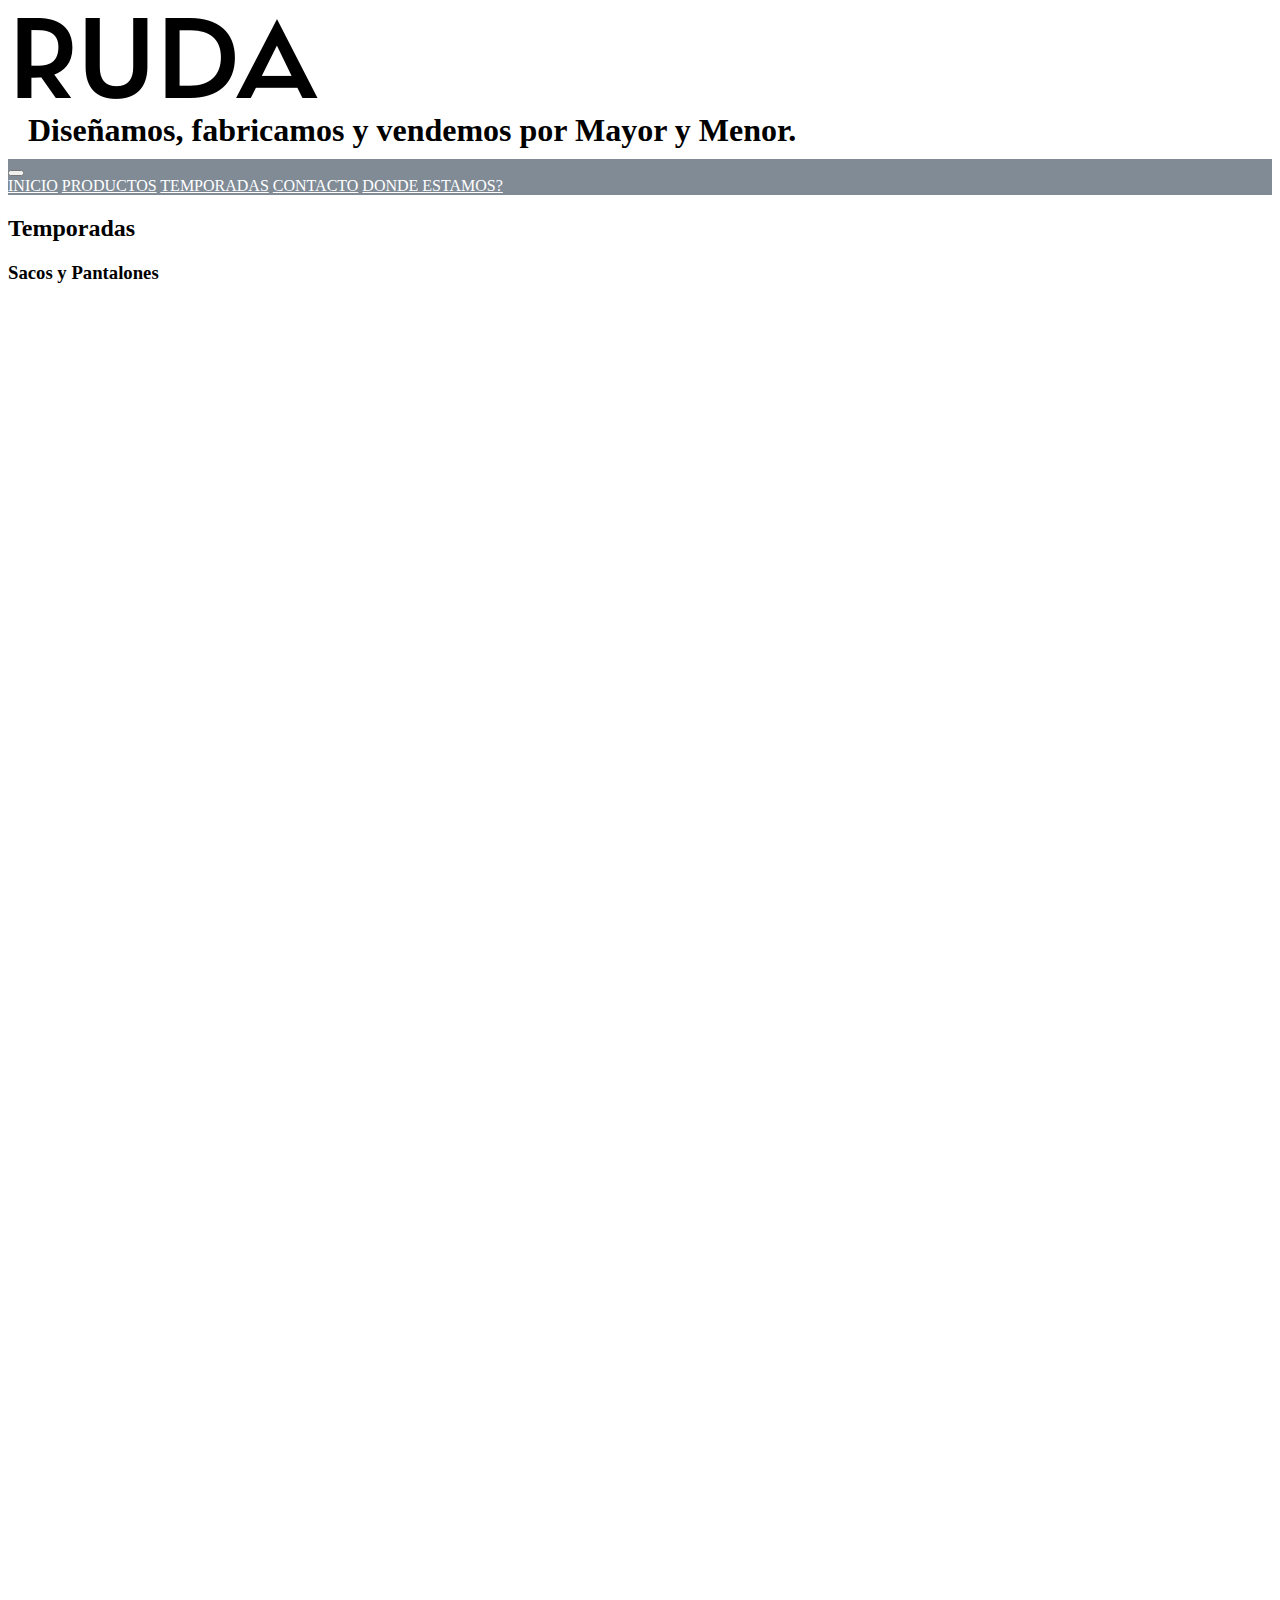
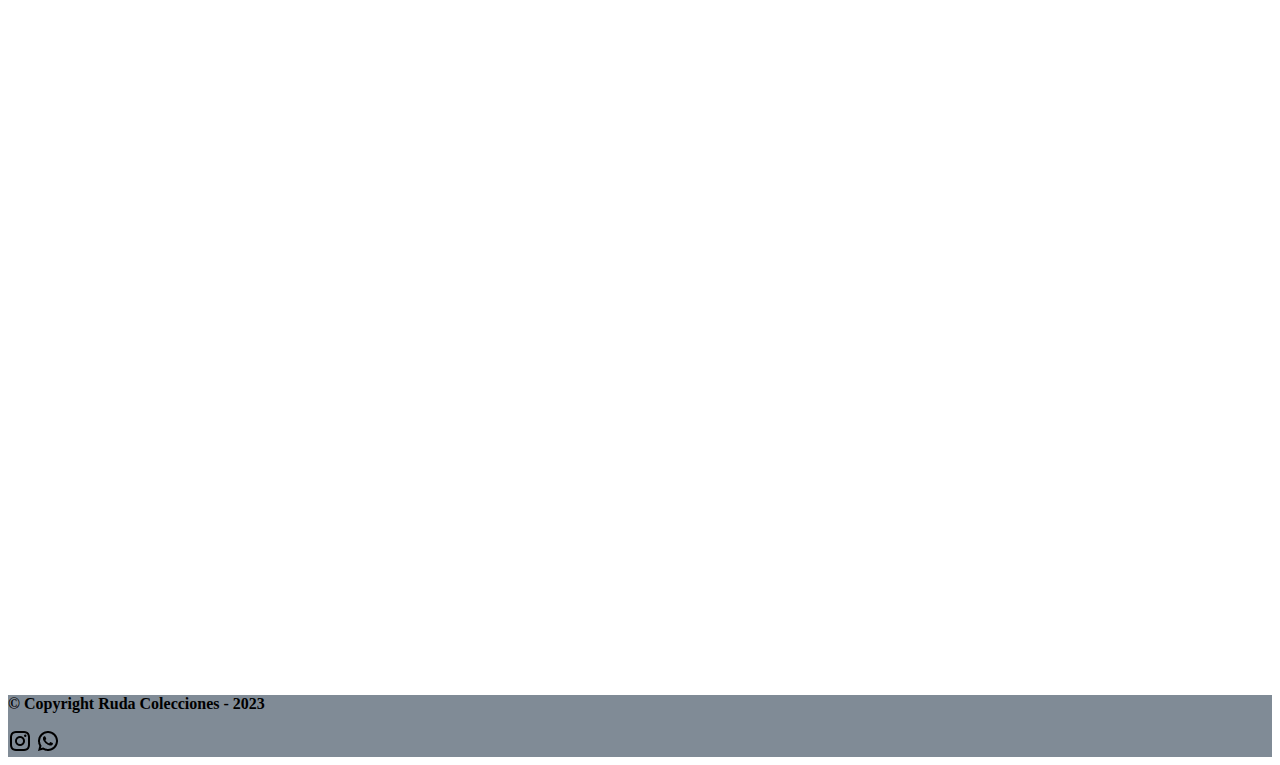
<file: html/temporadas.html>
<!DOCTYPE html>
<html lang="es">

<head>
    <meta charset="UTF-8">
    <meta http-equiv="X-UA-Compatible" content="IE=edge">
    <meta name="viewport" content="width=device-width, initial-scale=1.0">
    <link rel="shortcut icon" href="../images/iconRuda.png">
    <title>Temporadas | Ruda Colecciones</title>
    <meta name="description" content="La produccion de nuestras temporadas.">
    <!-- Css Bootstrap -->
    <link href="https://cdn.jsdelivr.net/npm/bootstrap@5.3.0-alpha1/dist/css/bootstrap.min.css" rel="stylesheet"
        integrity="sha384-GLhlTQ8iRABdZLl6O3oVMWSktQOp6b7In1Zl3/Jr59b6EGGoI1aFkw7cmDA6j6gD" crossorigin="anonymous">
    <!-- MI CSS -->
    <link rel="stylesheet" href="../css/style.css">
</head>

<body class="container-fluid text-center p-0">
    <header class="sticky-top mb-2">
        <a href="../index.html">
            <img class="img-efecto" src="../images/logoRuda.png" alt="Logo Ruda">
        </a>
        <h1>Diseñamos, fabricamos y vendemos por Mayor y Menor.</h1>
        <!-- Menu de navegacion -->
        <nav class="navbar navbar-expand-lg menu">
            <div class="container-fluid">
                <button class="navbar-toggler ml-auto" type="button" data-bs-toggle="collapse"
                    data-bs-target="#navbarNavAltMarkup" aria-controls="navbarNavAltMarkup" aria-expanded="false"
                    aria-label="Toggle navigation">
                    <span class="navbar-toggler-icon"></span>
                </button>
                <div class="collapse navbar-collapse" id="navbarNavAltMarkup">
                    <div class="navbar-nav mx-auto">
                        <a class="link navbar-brand" href="../index.html">INICIO</a>
                        <a class="link navbar-brand" aria-current="page" href="productos.html">PRODUCTOS</a>
                        <a class="link navbar-brand" href="temporadas.html">TEMPORADAS</a>
                        <a class="link navbar-brand" href="contacto.html">CONTACTO</a>
                        <a class="link navbar-brand" href="dondeestamos.html">DONDE ESTAMOS?</a>
                    </div>
                </div>
            </div>
        </nav>
    </header>
    <main class="container-fluid main-margin">
        <h2>Temporadas</h2>
        <h3>Sacos y Pantalones</h3>
        <div class="row shorts">
            <div class="col-lg-3 col-md-6 col-sm-12 "><iframe class="border rounded shadow-sm"
                    src="https://www.youtube.com/embed/LkczXCcBuMc" title="" frameborder="0" allowfullscreen></iframe>
            </div>
            <div class="col-lg-3 col-md-6 col-sm-12"><iframe class="border rounded shadow-sm"
                    src="https://www.youtube.com/embed/xgppXwPckkQ" title="" frameborder="0" allowfullscreen></iframe>
            </div>
            <div class="col-lg-3 col-md-6 col-sm-12"><iframe class="border rounded shadow-sm"
                    src="https://www.youtube.com/embed/1hyOINDbaqU" title="" frameborder="0" allowfullscreen></iframe>
            </div>
            <div class="col-lg-3 col-md-6 col-sm-12"><iframe class="border rounded shadow-sm"
                    src="https://www.youtube.com/embed/blCzjZWdWi8" title="" frameborder="0" allowfullscreen></iframe>
            </div>
        </div>
    </main>
    <footer class="fixed-bottom p-2">
        <p class="m-1">© Copyright Ruda Colecciones - 2023</p>
        <!-- Enlaces a RRSS -->
        <div>
            <a href="https://www.instagram.com/ruda_colecciones/?hl=es" target="_blank"><img class="img-efecto"
                    src="../images/iconInstagram.png" alt="Icono Instagram"></a>
            <a href="https://api.whatsapp.com/send?phone=541159971385&text=Hola+Ruda%21" target="_blank"><img
                    class="img-efecto" src="../images/iconWhatsapp.png" alt="Icono Whatsapp"></a>
        </div>
    </footer>

    <!-- Script de Bootstrap -->
    <script src="https://cdn.jsdelivr.net/npm/bootstrap@5.3.0-alpha1/dist/js/bootstrap.bundle.min.js"
        integrity="sha384-w76AqPfDkMBDXo30jS1Sgez6pr3x5MlQ1ZAGC+nuZB+EYdgRZgiwxhTBTkF7CXvN"
        crossorigin="anonymous"></script>
</body>

</html>
</file>
<file: css/style.css>
/*************  Pagina Productos *************/
.imagen {
  display: inline-block;
  max-width: 301px;
  margin-bottom: 10px;
}
.imagen p {
  padding: 10px;
}
.imagen:hover {
  color: white;
  background-color: #808B96;
  border-radius: 6px;
}

.h2-productos {
  margin-top: 20px;
}

.main-margin {
  padding-bottom: 80px;
}

/*************  General *************/
.logo {
  width: 100px;
}

header {
  background-color: white;
}

h1 {
  margin: 0px 20px 10px 20px;
}

footer {
  background-color: #808B96;
  color: black;
  font-weight: bold;
}

.img-efecto {
  transition: transform 0.3s ease-in-out;
}
.img-efecto:hover {
  transform: scale(1.1);
}

.menu {
  background-color: #808B96;
}

.link {
  color: white;
}

/*************PAGINA TEMPORADAS*************/
.shorts iframe {
  margin: 10px 30px;
  width: 248px;
  height: 450px;
}

/*************PAGINA DONDEESTAMOS*************/
.maps {
  height: 550px;
  padding: 10px;
}

@media (max-width: 768px) {
  .versionmobile {
    width: 75%;
  }
}
@media (min-width: 769px) {
  .versionmobile {
    width: 60%;
  }
}

/*# sourceMappingURL=style.css.map */
</file>
